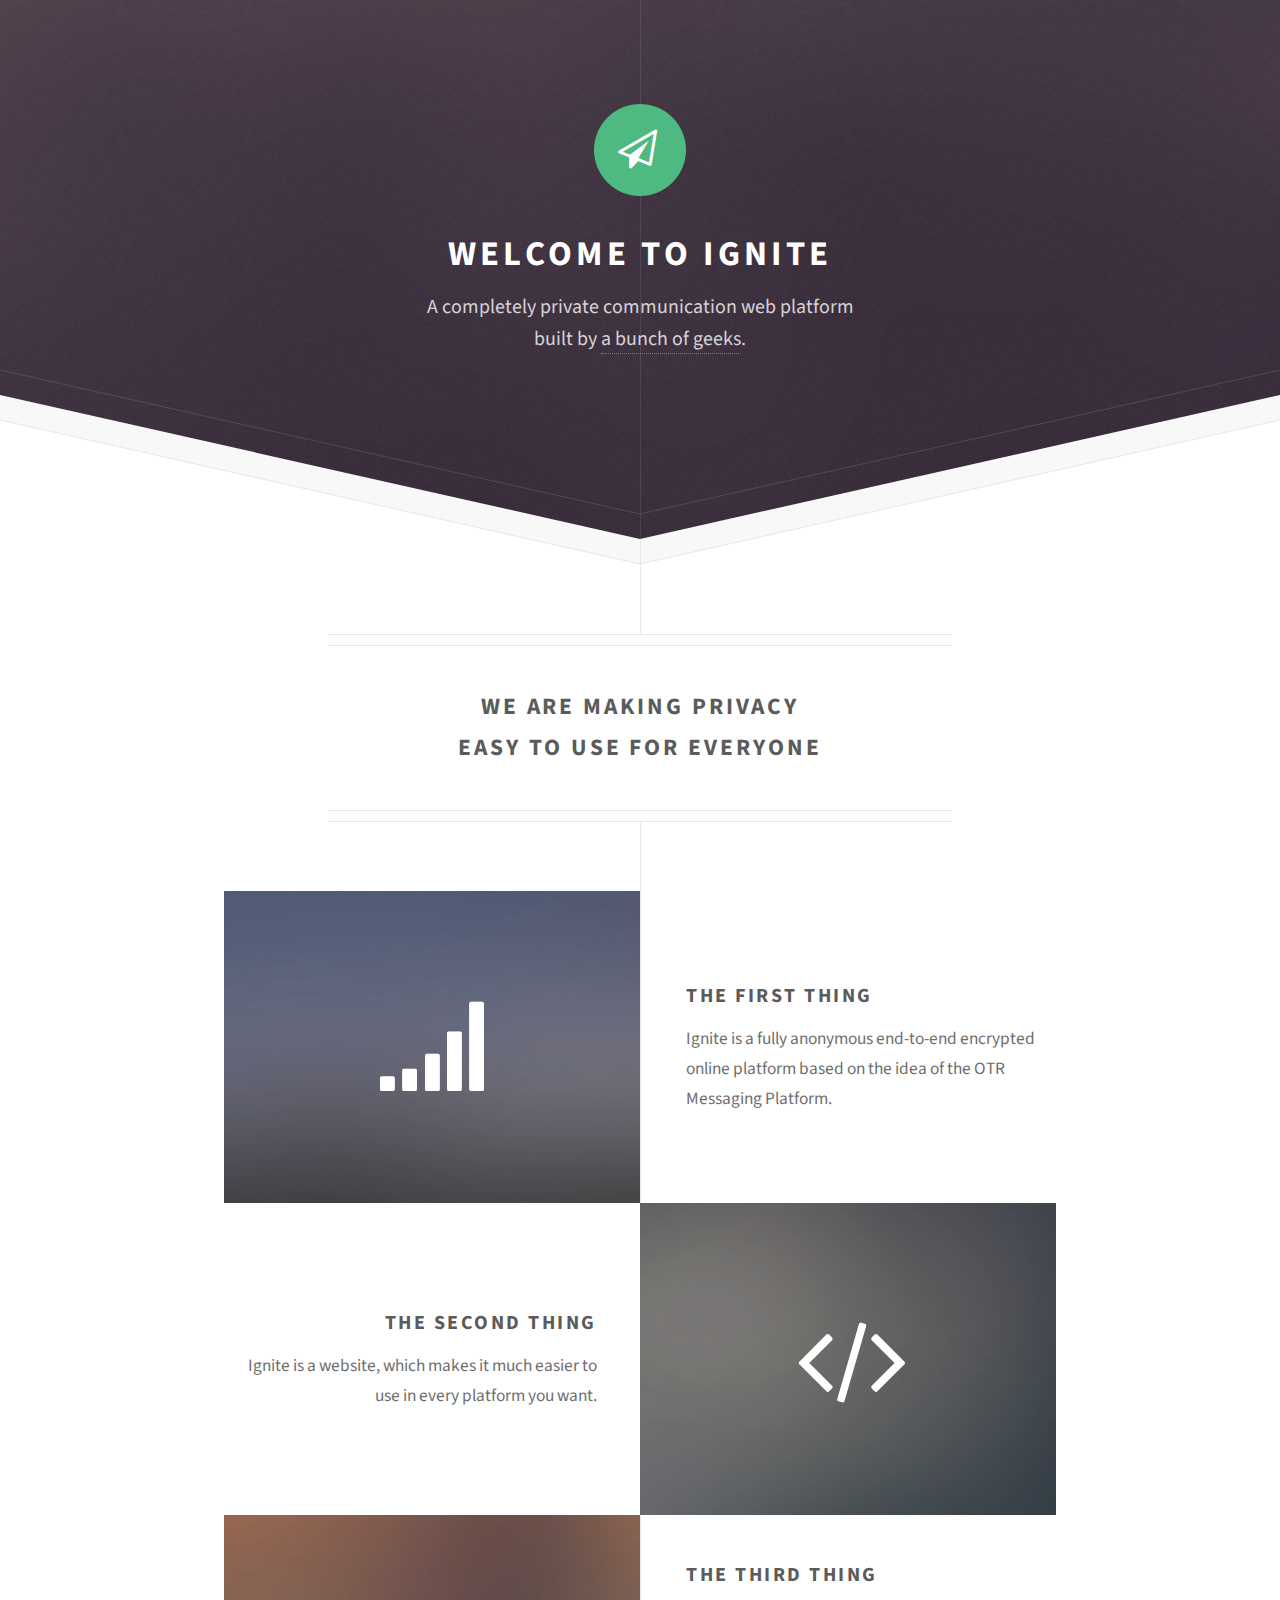
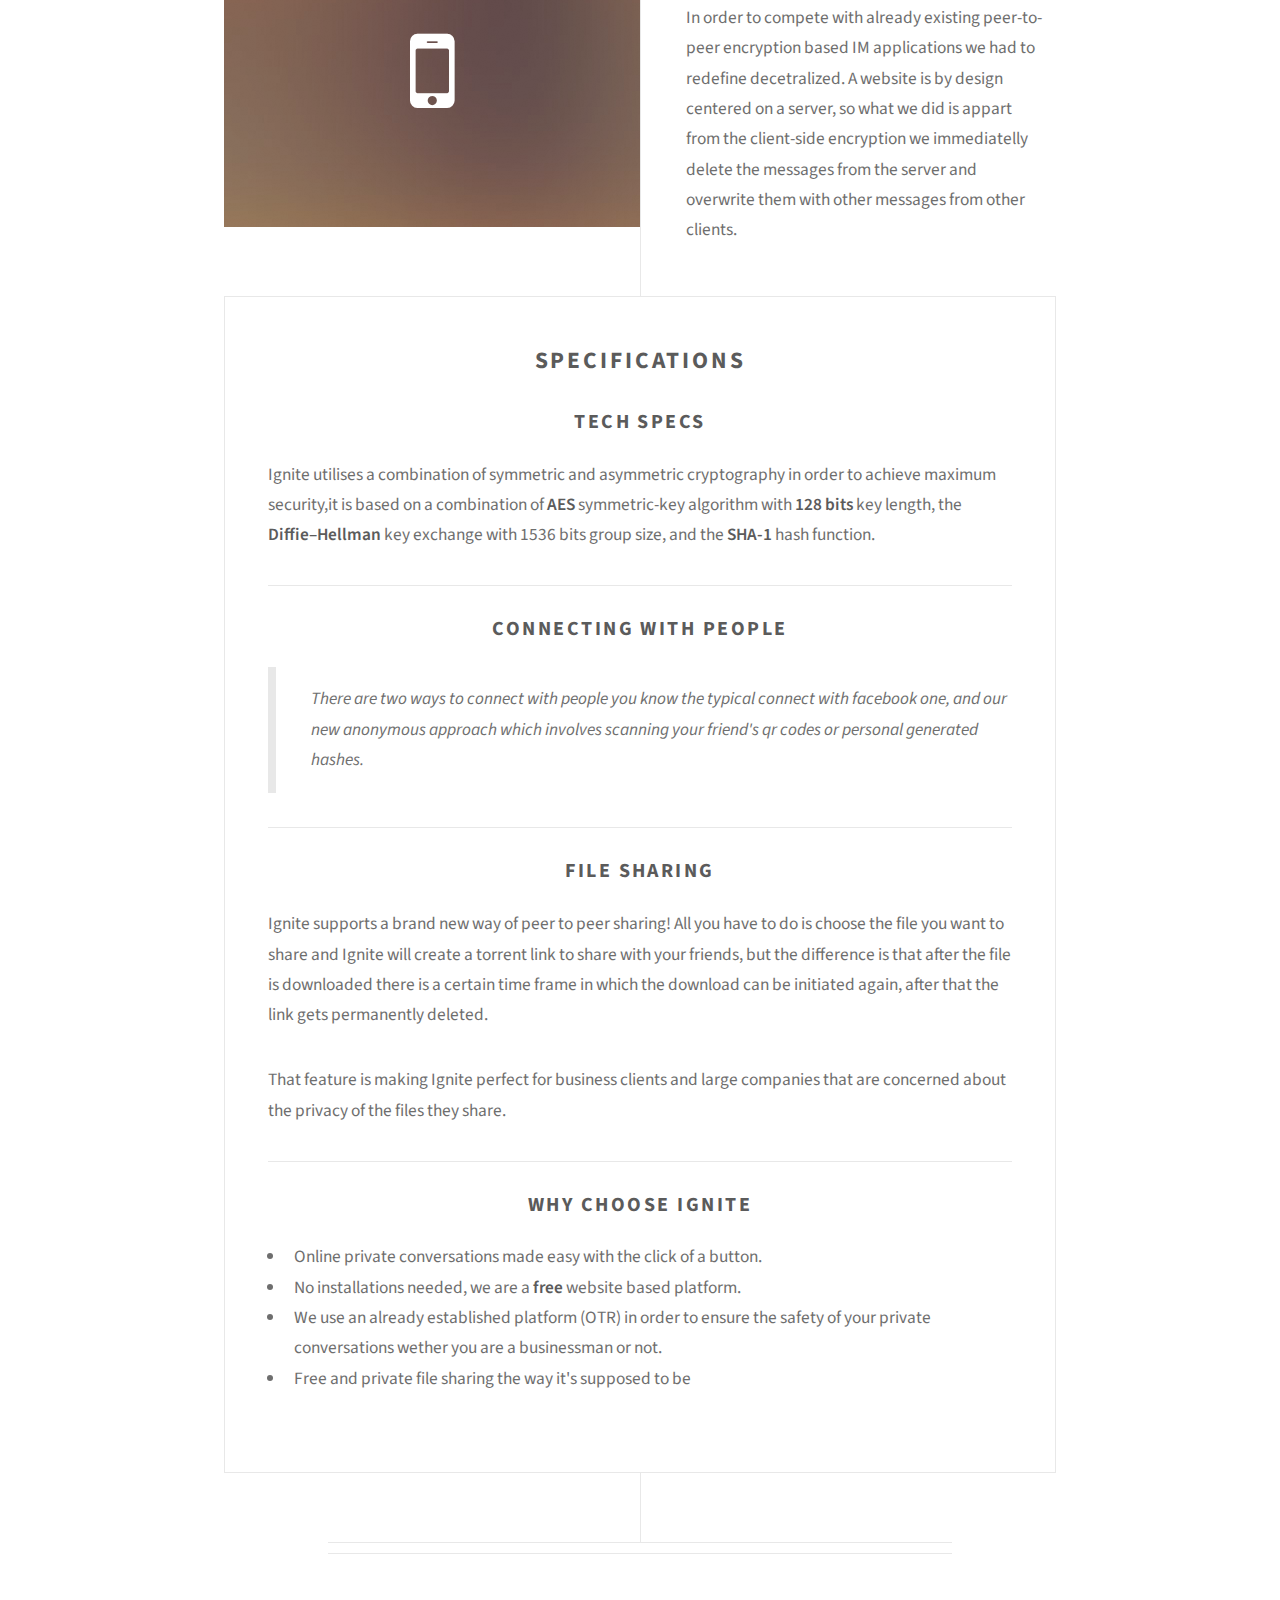
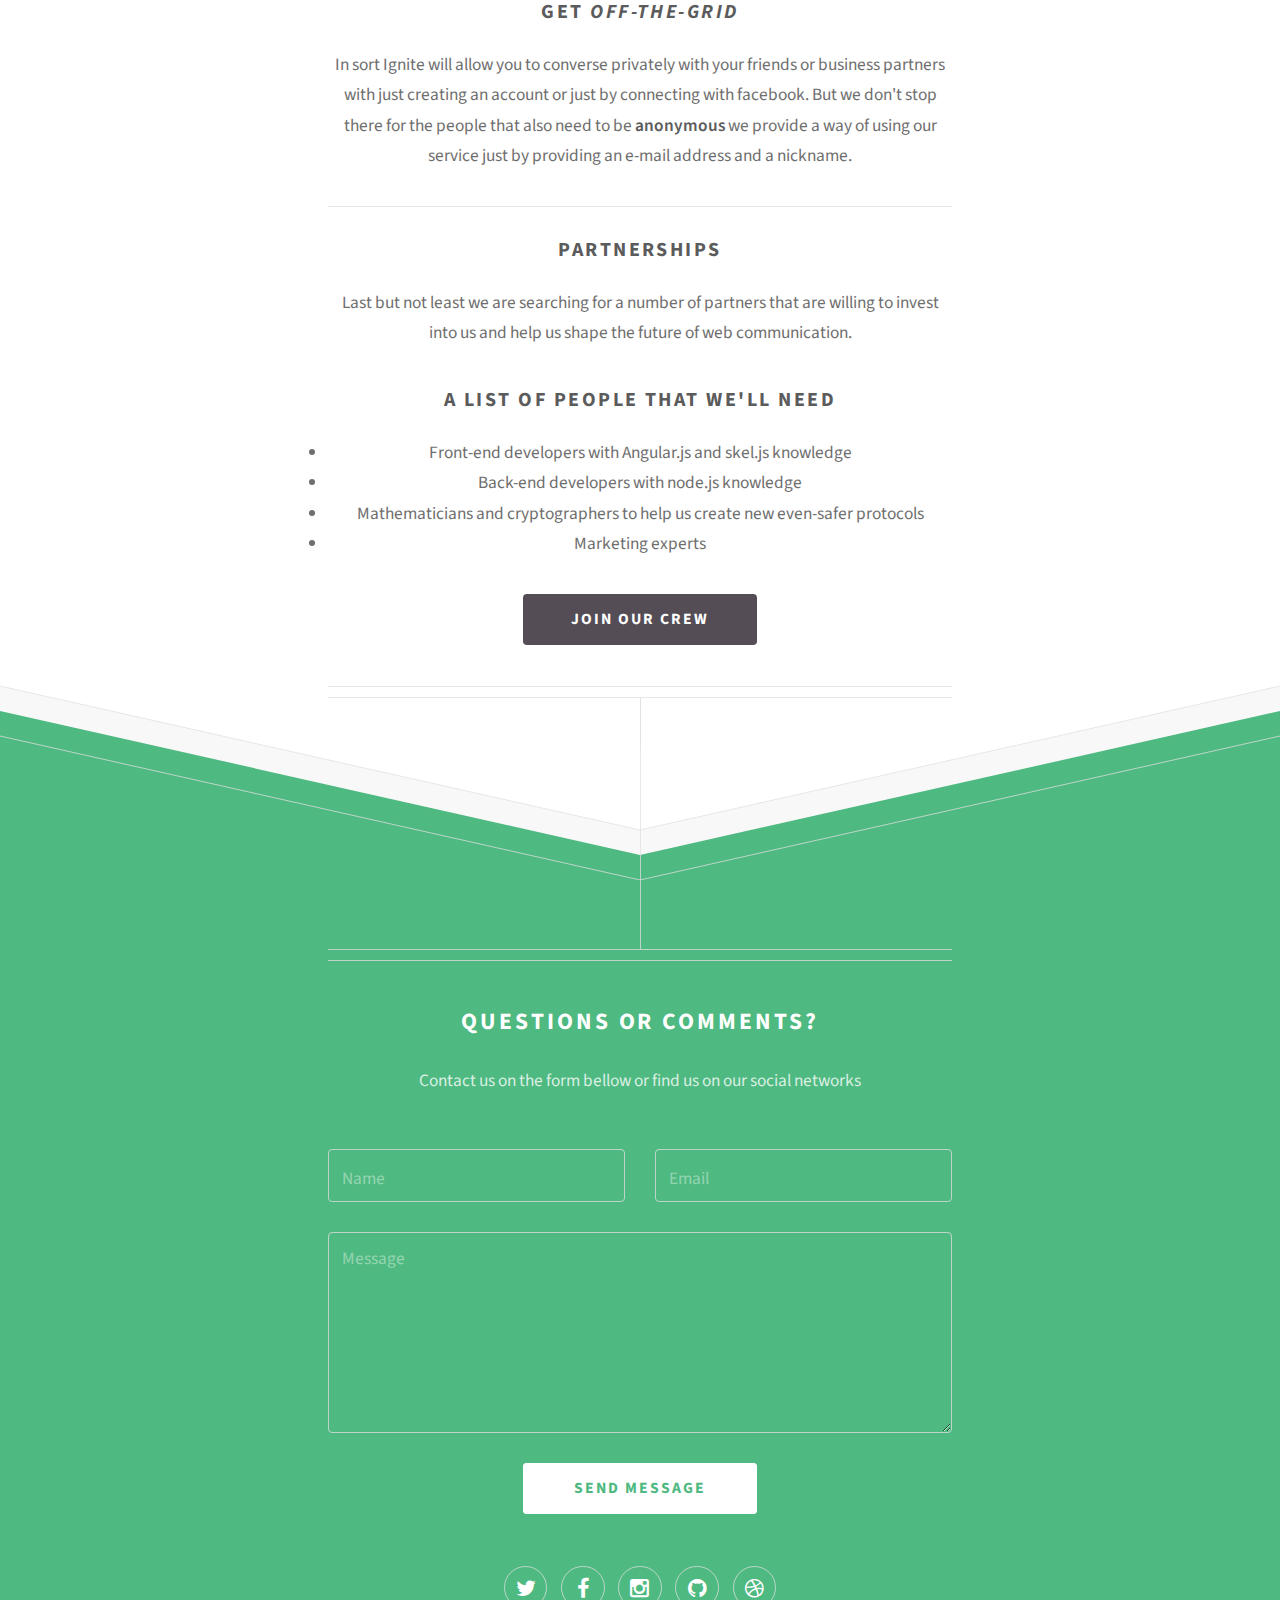
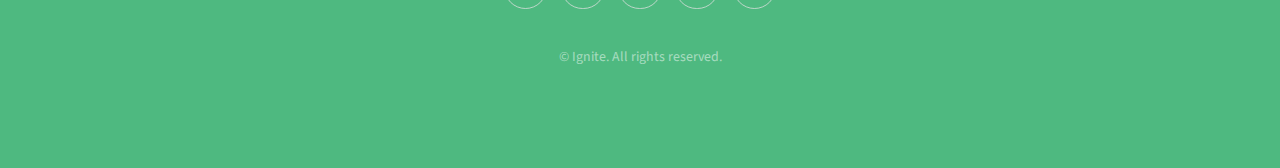
<file: index.html>
<!DOCTYPE HTML>
<html>
	<head>
		<title>Ignite for Startup Weekend Larissa</title>
		<meta charset="utf-8" />
		<meta name="viewport" content="width=device-width, initial-scale=1" />
		<!--[if lte IE 8]><script src="assets/js/ie/html5shiv.js"></script><![endif]-->
		<link rel="stylesheet" href="assets/css/main.css" />
		<!--[if lte IE 8]><link rel="stylesheet" href="assets/css/ie8.css" /><![endif]-->
	</head>
	<body>

		<!-- Header -->
			<div id="header">
				<span class="logo icon fa-paper-plane-o"></span>
				<h1>Welcome to Ignite</h1>
				<p>A completely private communication web platform
				<br />
				built by <a href="https://github.com/miltoskat/ignite/graphs/contributors">a bunch of geeks</a>.</p>
			</div>

		<!-- Main -->
			<div id="main">

				<header class="major container 75%">
					<h2>We are making privacy
					<br />
					easy to use for everyone
					</h2>
					<!--
					<p>Tellus erat mauris ipsum fermentum<br />
					etiam vivamus nunc nibh morbi.</p>
					-->
				</header>

				<div class="box alt container">
					<section class="feature left">
						<a href="#" class="image icon fa-signal"><img src="images/pic01.jpg" alt="" /></a>
						<div class="content">
							<h3>The First Thing</h3>
							<p>Ignite is a fully anonymous end-to-end encrypted online platform based on the idea of the OTR Messaging Platform.</p>
						</div>
					</section>
					<section class="feature right">
						<a href="#" class="image icon fa-code"><img src="images/pic02.jpg" alt="" /></a>
						<div class="content">
							<h3>The Second Thing</h3>
							<p>Ignite is a website, which makes it much easier to use in every platform you want.</p>
						</div>
					</section>
					<section class="feature left">
						<a href="#" class="image icon fa-mobile"><img src="images/pic03.jpg" alt="" /></a>
						<div class="content">
							<h3>The Third Thing</h3>
							<p>In order to compete with already existing peer-to-peer encryption based IM applications we had to redefine decetralized. A website is by design centered on a server, so what we did is appart from the client-side encryption we immediatelly delete the messages from the server and overwrite them with other messages from other clients.</p>
						</div>
					</section>
				</div>

				
				<div class="box container">
					<header>
						<h2>Specifications</h2>
					</header>
					<section>
						<header>
							<h3>tech specs</h3>
							<!--<p>This is the subtitle for this particular heading</p>-->
						</header>
						<p>Ignite utilises a combination of symmetric and asymmetric cryptography in order to achieve maximum security,it is based on a combination of <strong>AES</strong> symmetric-key algorithm with <strong>128 bits </strong>key length, the 
                        <strong>Diffie–Hellman</strong> key exchange with 1536 bits group size, and the <strong>SHA-1</strong> hash function.
					</section>
                    <hr />
					<section>
						<header>
							<h3>Connecting with people</h3>
						</header>
						<blockquote>There are two ways to connect with people you know the typical connect with facebook one, and our new anonymous approach which involves scanning your friend's qr codes or personal generated hashes.</blockquote>
					</section>
                    <hr />
					<section>
						<header>
							<h3>File sharing</h3>
						</header>
						<p>Ignite supports a brand new way of peer to peer sharing! All you have to do is choose the file you want to share and Ignite will create a torrent link to share with your friends, but the difference is that after the file is downloaded there is a certain time frame in which the download can be initiated again, after that the link gets permanently deleted.</p>
						<p>That feature is making Ignite perfect for business clients and large companies that are concerned about the privacy of the files they share.</p>
					</section>
                    <hr />
					<section>
						<header>
							<h3>Why choose ignite</h3>
						</header>
						<ul class="default">
							<li>Online private conversations made easy with the click of a button.</li>
							<li>No installations needed, we are a <strong>free</strong> website based platform.</li>
							<li>We use an already established platform (OTR) in order to ensure the safety of your private conversations wether you are a businessman or not.</li>
							<li>Free and private file sharing the way it's supposed to be</li>
						</ul>
					</section>
				</div>
				

				<footer class="major container 75%">
					<section>
                        <header>
                            <h3>Get <i>off-the-grid</i> </h3>
                            </header>
					<p>In sort Ignite will allow you to converse privately with your friends or business partners with just creating an account or just by connecting with facebook. But we don't stop there for the people that also need to be <b>anonymous</b> we provide a way of using our service just by providing an e-mail address and a nickname. </p>
                    </section>
                    <hr />
                    <section>
                        <header>
                        <h3>Partnerships</h3>
                        </header>
                    <p>Last but not least we are searching for a number of partners that are willing to invest into us and help us shape the future of web communication.</p>
                    </section>
                    <section>
                    <h3>A list of people that we'll need</h3><li>Front-end developers with Angular.js and skel.js knowledge</li>
                    <li>Back-end developers with node.js knowledge</li>
                    <li>Mathematicians and cryptographers to help us create new even-safer protocols</li>
                    <li>Marketing experts</li><p></p>
                        </section>
					<ul class="actions">
						<li><a href="#" class="button">Join our crew</a></li>
					</ul>
				</footer>

			</div>

		<!-- Footer -->
			<div id="footer">
				<div class="container 75%">

					<header class="major last">
						<h2>Questions or comments?</h2>
					</header>

					<p>Contact us on the form bellow or find us on our social networks</p>

					<form method="post" action="#">
						<div class="row">
							<div class="6u 12u(mobilep)">
								<input type="text" name="name" placeholder="Name" />
							</div>
							<div class="6u 12u(mobilep)">
								<input type="email" name="email" placeholder="Email" />
							</div>
						</div>
						<div class="row">
							<div class="12u">
								<textarea name="message" placeholder="Message" rows="6"></textarea>
							</div>
						</div>
						<div class="row">
							<div class="12u">
								<ul class="actions">
									<li><input type="submit" value="Send Message" /></li>
								</ul>
							</div>
						</div>
					</form>

					<ul class="icons">
						<li><a href="#" class="icon fa-twitter"><span class="label">Twitter</span></a></li>
						<li><a href="#" class="icon fa-facebook"><span class="label">Facebook</span></a></li>
						<li><a href="#" class="icon fa-instagram"><span class="label">Instagram</span></a></li>
						<li><a href="#" class="icon fa-github"><span class="label">Github</span></a></li>
						<li><a href="#" class="icon fa-dribbble"><span class="label">Dribbble</span></a></li>
					</ul>

					<ul class="copyright">
						<li>&copy; Ignite. All rights reserved.</li>
					</ul>

				</div>
			</div>

		<!-- Scripts -->
			<script src="assets/js/jquery.min.js"></script>
			<script src="assets/js/skel.min.js"></script>
			<script src="assets/js/util.js"></script>
			<!--[if lte IE 8]><script src="assets/js/ie/respond.min.js"></script><![endif]-->
			<script src="assets/js/main.js"></script>

	</body>
</html>
</file>
<file: assets/css/ie8.css>
/*
	Directive by HTML5 UP
	html5up.net | @n33co
	Free for personal and commercial use under the CCA 3.0 license (html5up.net/license)
*/

/* Basic */

	hr {
		border-top: solid 1px #cccccc;
	}

	blockquote {
		border-left: solid 0.5em #cccccc;
	}

/* Section/Article */

	header.major {
		border-color: #cccccc;
	}

		header.major p {
			border-top: solid 1px #cccccc;
		}

	footer.major {
		border-color: #cccccc;
	}

/* Button */

	input[type="submit"],
	input[type="reset"],
	input[type="button"],
	.button {
		position: relative;
		-ms-behavior: url("assets/js/ie/PIE.htc");
	}

		input[type="submit"].alt,
		input[type="reset"].alt,
		input[type="button"].alt,
		.button.alt {
			border: solid 1px #cccccc;
		}

/* Form */

	input[type="text"],
	input[type="password"],
	input[type="email"],
	select,
	textarea {
		position: relative;
		border: solid 1px #cccccc;
		-ms-behavior: url("assets/js/ie/PIE.htc");
	}

/* Image */

	.image {
		border: 0;
		display: inline-block;
		position: relative;
	}

		.image:after {
			display: none;
		}

/* Box */

	.box {
		border: solid 1px #cccccc;
	}

/* Header */

	#header {
		background-image: url("../../images/header.jpg") !important;
		background-size: cover !important;
		background-position: scroll !important;
		-ms-behavior: url("assets/js/ie/backgroundsize.min.htc");
		padding: 8em 0 !important;
		color: #ffffff;
	}

		#header a {
			color: inherit;
		}

		#header:before {
			content: '';
			background-image: url("images/overlay.png");
			position: absolute;
			left: 0;
			top: 0;
			width: 100%;
			height: 100%;
			display: block;
			z-index: 0;
		}

		#header > * {
			position: relative;
			z-index: 1;
		}

		#header .logo {
			-ms-behavior: url("assets/js/ie/PIE.htc");
		}

/* Footer */

	#footer {
		background-image: none !important;
		margin-top: 0 !important;
		padding: 4em 0 !important;
		color: #ffffff;
	}

/* Main */

	#main {
		padding: 4em 0;
	}
</file>
<file: assets/css/main.css>
@import url("font-awesome.min.css");
@import url("http://fonts.googleapis.com/css?family=Source+Sans+Pro:300,300italic,400,400italic,600,600italic,700,700italic");

/*
	Directive by HTML5 UP
	html5up.net | @n33co
	Free for personal and commercial use under the CCA 3.0 license (html5up.net/license)
*/

/* Reset */

	html, body, div, span, applet, object, iframe, h1, h2, h3, h4, h5, h6, p, blockquote, pre, a, abbr, acronym, address, big, cite, code, del, dfn, em, img, ins, kbd, q, s, samp, small, strike, strong, sub, sup, tt, var, b, u, i, center, dl, dt, dd, ol, ul, li, fieldset, form, label, legend, table, caption, tbody, tfoot, thead, tr, th, td, article, aside, canvas, details, embed, figure, figcaption, footer, header, hgroup, menu, nav, output, ruby, section, summary, time, mark, audio, video {
		margin: 0;
		padding: 0;
		border: 0;
		font-size: 100%;
		font: inherit;
		vertical-align: baseline;
	}

	article, aside, details, figcaption, figure, footer, header, hgroup, menu, nav, section {
		display: block;
	}

	body {
		line-height: 1;
	}

	ol, ul {
		list-style: none;
	}

	blockquote, q {
		quotes: none;
	}

	blockquote:before, blockquote:after, q:before, q:after {
		content: '';
		content: none;
	}

	table {
		border-collapse: collapse;
		border-spacing: 0;
	}

	body {
		-webkit-text-size-adjust: none;
	}

/* Box Model */

	*, *:before, *:after {
		-moz-box-sizing: border-box;
		-webkit-box-sizing: border-box;
		box-sizing: border-box;
	}

/* Containers */

	.container {
		margin-left: auto;
		margin-right: auto;
	}

	.container.\31 25\25 {
		width: 100%;
		max-width: 63.75em;
		min-width: 51em;
	}

	.container.\37 5\25 {
		width: 38.25em;
	}

	.container.\35 0\25 {
		width: 25.5em;
	}

	.container.\32 5\25 {
		width: 12.75em;
	}

	.container {
		width: 51em;
	}

	@media screen and (max-width: 1680px) {

		.container.\31 25\25 {
			width: 100%;
			max-width: 63.75em;
			min-width: 51em;
		}

		.container.\37 5\25 {
			width: 38.25em;
		}

		.container.\35 0\25 {
			width: 25.5em;
		}

		.container.\32 5\25 {
			width: 12.75em;
		}

		.container {
			width: 51em;
		}

	}

	@media screen and (max-width: 1280px) {

		.container.\31 25\25 {
			width: 100%;
			max-width: 60em;
			min-width: 48em;
		}

		.container.\37 5\25 {
			width: 36em;
		}

		.container.\35 0\25 {
			width: 24em;
		}

		.container.\32 5\25 {
			width: 12em;
		}

		.container {
			width: 48em;
		}

	}

	@media screen and (max-width: 980px) {

		.container.\31 25\25 {
			width: 100%;
			max-width: 118.75%;
			min-width: 95%;
		}

		.container.\37 5\25 {
			width: 71.25%;
		}

		.container.\35 0\25 {
			width: 47.5%;
		}

		.container.\32 5\25 {
			width: 23.75%;
		}

		.container {
			width: 95%;
		}

	}

	@media screen and (max-width: 840px) {

		.container.\31 25\25 {
			width: 100%;
			max-width: 118.75%;
			min-width: 95%;
		}

		.container.\37 5\25 {
			width: 71.25%;
		}

		.container.\35 0\25 {
			width: 47.5%;
		}

		.container.\32 5\25 {
			width: 23.75%;
		}

		.container {
			width: 95% !important;
		}

	}

	@media screen and (max-width: 736px) {

		.container.\31 25\25 {
			width: 100%;
			max-width: 112.5%;
			min-width: 90%;
		}

		.container.\37 5\25 {
			width: 67.5%;
		}

		.container.\35 0\25 {
			width: 45%;
		}

		.container.\32 5\25 {
			width: 22.5%;
		}

		.container {
			width: 90% !important;
		}

	}

	@media screen and (max-width: 480px) {

		.container.\31 25\25 {
			width: 100%;
			max-width: 125%;
			min-width: 100%;
		}

		.container.\37 5\25 {
			width: 75%;
		}

		.container.\35 0\25 {
			width: 50%;
		}

		.container.\32 5\25 {
			width: 25%;
		}

		.container {
			width: 100% !important;
		}

	}

/* Grid */

	.row {
		border-bottom: solid 1px transparent;
		-moz-box-sizing: border-box;
		-webkit-box-sizing: border-box;
		box-sizing: border-box;
	}

	.row > * {
		float: left;
		-moz-box-sizing: border-box;
		-webkit-box-sizing: border-box;
		box-sizing: border-box;
	}

	.row:after, .row:before {
		content: '';
		display: block;
		clear: both;
		height: 0;
	}

	.row.uniform > * > :first-child {
		margin-top: 0;
	}

	.row.uniform > * > :last-child {
		margin-bottom: 0;
	}

	.row.\30 \25 > * {
		padding: 0px 0 0 0px;
	}

	.row.\30 \25 {
		margin: 0px 0 -1px 0px;
	}

	.row.uniform.\30 \25 > * {
		padding: 0px 0 0 0px;
	}

	.row.uniform.\30 \25 {
		margin: 0px 0 -1px 0px;
	}

	.row > * {
		padding: 30px 0 0 30px;
	}

	.row {
		margin: -30px 0 -1px -30px;
	}

	.row.uniform > * {
		padding: 30px 0 0 30px;
	}

	.row.uniform {
		margin: -30px 0 -1px -30px;
	}

	.row.\32 00\25 > * {
		padding: 60px 0 0 60px;
	}

	.row.\32 00\25 {
		margin: -60px 0 -1px -60px;
	}

	.row.uniform.\32 00\25 > * {
		padding: 60px 0 0 60px;
	}

	.row.uniform.\32 00\25 {
		margin: -60px 0 -1px -60px;
	}

	.row.\31 50\25 > * {
		padding: 45px 0 0 45px;
	}

	.row.\31 50\25 {
		margin: -45px 0 -1px -45px;
	}

	.row.uniform.\31 50\25 > * {
		padding: 45px 0 0 45px;
	}

	.row.uniform.\31 50\25 {
		margin: -45px 0 -1px -45px;
	}

	.row.\35 0\25 > * {
		padding: 15px 0 0 15px;
	}

	.row.\35 0\25 {
		margin: -15px 0 -1px -15px;
	}

	.row.uniform.\35 0\25 > * {
		padding: 15px 0 0 15px;
	}

	.row.uniform.\35 0\25 {
		margin: -15px 0 -1px -15px;
	}

	.row.\32 5\25 > * {
		padding: 7.5px 0 0 7.5px;
	}

	.row.\32 5\25 {
		margin: -7.5px 0 -1px -7.5px;
	}

	.row.uniform.\32 5\25 > * {
		padding: 7.5px 0 0 7.5px;
	}

	.row.uniform.\32 5\25 {
		margin: -7.5px 0 -1px -7.5px;
	}

	.\31 2u, .\31 2u\24 {
		width: 100%;
		clear: none;
		margin-left: 0;
	}

	.\31 1u, .\31 1u\24 {
		width: 91.6666666667%;
		clear: none;
		margin-left: 0;
	}

	.\31 0u, .\31 0u\24 {
		width: 83.3333333333%;
		clear: none;
		margin-left: 0;
	}

	.\39 u, .\39 u\24 {
		width: 75%;
		clear: none;
		margin-left: 0;
	}

	.\38 u, .\38 u\24 {
		width: 66.6666666667%;
		clear: none;
		margin-left: 0;
	}

	.\37 u, .\37 u\24 {
		width: 58.3333333333%;
		clear: none;
		margin-left: 0;
	}

	.\36 u, .\36 u\24 {
		width: 50%;
		clear: none;
		margin-left: 0;
	}

	.\35 u, .\35 u\24 {
		width: 41.6666666667%;
		clear: none;
		margin-left: 0;
	}

	.\34 u, .\34 u\24 {
		width: 33.3333333333%;
		clear: none;
		margin-left: 0;
	}

	.\33 u, .\33 u\24 {
		width: 25%;
		clear: none;
		margin-left: 0;
	}

	.\32 u, .\32 u\24 {
		width: 16.6666666667%;
		clear: none;
		margin-left: 0;
	}

	.\31 u, .\31 u\24 {
		width: 8.3333333333%;
		clear: none;
		margin-left: 0;
	}

	.\31 2u\24 + *,
	.\31 1u\24 + *,
	.\31 0u\24 + *,
	.\39 u\24 + *,
	.\38 u\24 + *,
	.\37 u\24 + *,
	.\36 u\24 + *,
	.\35 u\24 + *,
	.\34 u\24 + *,
	.\33 u\24 + *,
	.\32 u\24 + *,
	.\31 u\24 + * {
		clear: left;
	}

	.\-11u {
		margin-left: 91.66667%;
	}

	.\-10u {
		margin-left: 83.33333%;
	}

	.\-9u {
		margin-left: 75%;
	}

	.\-8u {
		margin-left: 66.66667%;
	}

	.\-7u {
		margin-left: 58.33333%;
	}

	.\-6u {
		margin-left: 50%;
	}

	.\-5u {
		margin-left: 41.66667%;
	}

	.\-4u {
		margin-left: 33.33333%;
	}

	.\-3u {
		margin-left: 25%;
	}

	.\-2u {
		margin-left: 16.66667%;
	}

	.\-1u {
		margin-left: 8.33333%;
	}

	@media screen and (max-width: 1680px) {

		.row > * {
			padding: 30px 0 0 30px;
		}

		.row {
			margin: -30px 0 -1px -30px;
		}

		.row.uniform > * {
			padding: 30px 0 0 30px;
		}

		.row.uniform {
			margin: -30px 0 -1px -30px;
		}

		.row.\32 00\25 > * {
			padding: 60px 0 0 60px;
		}

		.row.\32 00\25 {
			margin: -60px 0 -1px -60px;
		}

		.row.uniform.\32 00\25 > * {
			padding: 60px 0 0 60px;
		}

		.row.uniform.\32 00\25 {
			margin: -60px 0 -1px -60px;
		}

		.row.\31 50\25 > * {
			padding: 45px 0 0 45px;
		}

		.row.\31 50\25 {
			margin: -45px 0 -1px -45px;
		}

		.row.uniform.\31 50\25 > * {
			padding: 45px 0 0 45px;
		}

		.row.uniform.\31 50\25 {
			margin: -45px 0 -1px -45px;
		}

		.row.\35 0\25 > * {
			padding: 15px 0 0 15px;
		}

		.row.\35 0\25 {
			margin: -15px 0 -1px -15px;
		}

		.row.uniform.\35 0\25 > * {
			padding: 15px 0 0 15px;
		}

		.row.uniform.\35 0\25 {
			margin: -15px 0 -1px -15px;
		}

		.row.\32 5\25 > * {
			padding: 7.5px 0 0 7.5px;
		}

		.row.\32 5\25 {
			margin: -7.5px 0 -1px -7.5px;
		}

		.row.uniform.\32 5\25 > * {
			padding: 7.5px 0 0 7.5px;
		}

		.row.uniform.\32 5\25 {
			margin: -7.5px 0 -1px -7.5px;
		}

		.\31 2u\28wide\29, .\31 2u\24\28wide\29 {
			width: 100%;
			clear: none;
			margin-left: 0;
		}

		.\31 1u\28wide\29, .\31 1u\24\28wide\29 {
			width: 91.6666666667%;
			clear: none;
			margin-left: 0;
		}

		.\31 0u\28wide\29, .\31 0u\24\28wide\29 {
			width: 83.3333333333%;
			clear: none;
			margin-left: 0;
		}

		.\39 u\28wide\29, .\39 u\24\28wide\29 {
			width: 75%;
			clear: none;
			margin-left: 0;
		}

		.\38 u\28wide\29, .\38 u\24\28wide\29 {
			width: 66.6666666667%;
			clear: none;
			margin-left: 0;
		}

		.\37 u\28wide\29, .\37 u\24\28wide\29 {
			width: 58.3333333333%;
			clear: none;
			margin-left: 0;
		}

		.\36 u\28wide\29, .\36 u\24\28wide\29 {
			width: 50%;
			clear: none;
			margin-left: 0;
		}

		.\35 u\28wide\29, .\35 u\24\28wide\29 {
			width: 41.6666666667%;
			clear: none;
			margin-left: 0;
		}

		.\34 u\28wide\29, .\34 u\24\28wide\29 {
			width: 33.3333333333%;
			clear: none;
			margin-left: 0;
		}

		.\33 u\28wide\29, .\33 u\24\28wide\29 {
			width: 25%;
			clear: none;
			margin-left: 0;
		}

		.\32 u\28wide\29, .\32 u\24\28wide\29 {
			width: 16.6666666667%;
			clear: none;
			margin-left: 0;
		}

		.\31 u\28wide\29, .\31 u\24\28wide\29 {
			width: 8.3333333333%;
			clear: none;
			margin-left: 0;
		}

		.\31 2u\24\28wide\29 + *,
		.\31 1u\24\28wide\29 + *,
		.\31 0u\24\28wide\29 + *,
		.\39 u\24\28wide\29 + *,
		.\38 u\24\28wide\29 + *,
		.\37 u\24\28wide\29 + *,
		.\36 u\24\28wide\29 + *,
		.\35 u\24\28wide\29 + *,
		.\34 u\24\28wide\29 + *,
		.\33 u\24\28wide\29 + *,
		.\32 u\24\28wide\29 + *,
		.\31 u\24\28wide\29 + * {
			clear: left;
		}

		.\-11u\28wide\29 {
			margin-left: 91.66667%;
		}

		.\-10u\28wide\29 {
			margin-left: 83.33333%;
		}

		.\-9u\28wide\29 {
			margin-left: 75%;
		}

		.\-8u\28wide\29 {
			margin-left: 66.66667%;
		}

		.\-7u\28wide\29 {
			margin-left: 58.33333%;
		}

		.\-6u\28wide\29 {
			margin-left: 50%;
		}

		.\-5u\28wide\29 {
			margin-left: 41.66667%;
		}

		.\-4u\28wide\29 {
			margin-left: 33.33333%;
		}

		.\-3u\28wide\29 {
			margin-left: 25%;
		}

		.\-2u\28wide\29 {
			margin-left: 16.66667%;
		}

		.\-1u\28wide\29 {
			margin-left: 8.33333%;
		}

	}

	@media screen and (max-width: 1280px) {

		.row > * {
			padding: 30px 0 0 30px;
		}

		.row {
			margin: -30px 0 -1px -30px;
		}

		.row.uniform > * {
			padding: 30px 0 0 30px;
		}

		.row.uniform {
			margin: -30px 0 -1px -30px;
		}

		.row.\32 00\25 > * {
			padding: 60px 0 0 60px;
		}

		.row.\32 00\25 {
			margin: -60px 0 -1px -60px;
		}

		.row.uniform.\32 00\25 > * {
			padding: 60px 0 0 60px;
		}

		.row.uniform.\32 00\25 {
			margin: -60px 0 -1px -60px;
		}

		.row.\31 50\25 > * {
			padding: 45px 0 0 45px;
		}

		.row.\31 50\25 {
			margin: -45px 0 -1px -45px;
		}

		.row.uniform.\31 50\25 > * {
			padding: 45px 0 0 45px;
		}

		.row.uniform.\31 50\25 {
			margin: -45px 0 -1px -45px;
		}

		.row.\35 0\25 > * {
			padding: 15px 0 0 15px;
		}

		.row.\35 0\25 {
			margin: -15px 0 -1px -15px;
		}

		.row.uniform.\35 0\25 > * {
			padding: 15px 0 0 15px;
		}

		.row.uniform.\35 0\25 {
			margin: -15px 0 -1px -15px;
		}

		.row.\32 5\25 > * {
			padding: 7.5px 0 0 7.5px;
		}

		.row.\32 5\25 {
			margin: -7.5px 0 -1px -7.5px;
		}

		.row.uniform.\32 5\25 > * {
			padding: 7.5px 0 0 7.5px;
		}

		.row.uniform.\32 5\25 {
			margin: -7.5px 0 -1px -7.5px;
		}

		.\31 2u\28normal\29, .\31 2u\24\28normal\29 {
			width: 100%;
			clear: none;
			margin-left: 0;
		}

		.\31 1u\28normal\29, .\31 1u\24\28normal\29 {
			width: 91.6666666667%;
			clear: none;
			margin-left: 0;
		}

		.\31 0u\28normal\29, .\31 0u\24\28normal\29 {
			width: 83.3333333333%;
			clear: none;
			margin-left: 0;
		}

		.\39 u\28normal\29, .\39 u\24\28normal\29 {
			width: 75%;
			clear: none;
			margin-left: 0;
		}

		.\38 u\28normal\29, .\38 u\24\28normal\29 {
			width: 66.6666666667%;
			clear: none;
			margin-left: 0;
		}

		.\37 u\28normal\29, .\37 u\24\28normal\29 {
			width: 58.3333333333%;
			clear: none;
			margin-left: 0;
		}

		.\36 u\28normal\29, .\36 u\24\28normal\29 {
			width: 50%;
			clear: none;
			margin-left: 0;
		}

		.\35 u\28normal\29, .\35 u\24\28normal\29 {
			width: 41.6666666667%;
			clear: none;
			margin-left: 0;
		}

		.\34 u\28normal\29, .\34 u\24\28normal\29 {
			width: 33.3333333333%;
			clear: none;
			margin-left: 0;
		}

		.\33 u\28normal\29, .\33 u\24\28normal\29 {
			width: 25%;
			clear: none;
			margin-left: 0;
		}

		.\32 u\28normal\29, .\32 u\24\28normal\29 {
			width: 16.6666666667%;
			clear: none;
			margin-left: 0;
		}

		.\31 u\28normal\29, .\31 u\24\28normal\29 {
			width: 8.3333333333%;
			clear: none;
			margin-left: 0;
		}

		.\31 2u\24\28normal\29 + *,
		.\31 1u\24\28normal\29 + *,
		.\31 0u\24\28normal\29 + *,
		.\39 u\24\28normal\29 + *,
		.\38 u\24\28normal\29 + *,
		.\37 u\24\28normal\29 + *,
		.\36 u\24\28normal\29 + *,
		.\35 u\24\28normal\29 + *,
		.\34 u\24\28normal\29 + *,
		.\33 u\24\28normal\29 + *,
		.\32 u\24\28normal\29 + *,
		.\31 u\24\28normal\29 + * {
			clear: left;
		}

		.\-11u\28normal\29 {
			margin-left: 91.66667%;
		}

		.\-10u\28normal\29 {
			margin-left: 83.33333%;
		}

		.\-9u\28normal\29 {
			margin-left: 75%;
		}

		.\-8u\28normal\29 {
			margin-left: 66.66667%;
		}

		.\-7u\28normal\29 {
			margin-left: 58.33333%;
		}

		.\-6u\28normal\29 {
			margin-left: 50%;
		}

		.\-5u\28normal\29 {
			margin-left: 41.66667%;
		}

		.\-4u\28normal\29 {
			margin-left: 33.33333%;
		}

		.\-3u\28normal\29 {
			margin-left: 25%;
		}

		.\-2u\28normal\29 {
			margin-left: 16.66667%;
		}

		.\-1u\28normal\29 {
			margin-left: 8.33333%;
		}

	}

	@media screen and (max-width: 980px) {

		.row > * {
			padding: 30px 0 0 30px;
		}

		.row {
			margin: -30px 0 -1px -30px;
		}

		.row.uniform > * {
			padding: 30px 0 0 30px;
		}

		.row.uniform {
			margin: -30px 0 -1px -30px;
		}

		.row.\32 00\25 > * {
			padding: 60px 0 0 60px;
		}

		.row.\32 00\25 {
			margin: -60px 0 -1px -60px;
		}

		.row.uniform.\32 00\25 > * {
			padding: 60px 0 0 60px;
		}

		.row.uniform.\32 00\25 {
			margin: -60px 0 -1px -60px;
		}

		.row.\31 50\25 > * {
			padding: 45px 0 0 45px;
		}

		.row.\31 50\25 {
			margin: -45px 0 -1px -45px;
		}

		.row.uniform.\31 50\25 > * {
			padding: 45px 0 0 45px;
		}

		.row.uniform.\31 50\25 {
			margin: -45px 0 -1px -45px;
		}

		.row.\35 0\25 > * {
			padding: 15px 0 0 15px;
		}

		.row.\35 0\25 {
			margin: -15px 0 -1px -15px;
		}

		.row.uniform.\35 0\25 > * {
			padding: 15px 0 0 15px;
		}

		.row.uniform.\35 0\25 {
			margin: -15px 0 -1px -15px;
		}

		.row.\32 5\25 > * {
			padding: 7.5px 0 0 7.5px;
		}

		.row.\32 5\25 {
			margin: -7.5px 0 -1px -7.5px;
		}

		.row.uniform.\32 5\25 > * {
			padding: 7.5px 0 0 7.5px;
		}

		.row.uniform.\32 5\25 {
			margin: -7.5px 0 -1px -7.5px;
		}

		.\31 2u\28narrow\29, .\31 2u\24\28narrow\29 {
			width: 100%;
			clear: none;
			margin-left: 0;
		}

		.\31 1u\28narrow\29, .\31 1u\24\28narrow\29 {
			width: 91.6666666667%;
			clear: none;
			margin-left: 0;
		}

		.\31 0u\28narrow\29, .\31 0u\24\28narrow\29 {
			width: 83.3333333333%;
			clear: none;
			margin-left: 0;
		}

		.\39 u\28narrow\29, .\39 u\24\28narrow\29 {
			width: 75%;
			clear: none;
			margin-left: 0;
		}

		.\38 u\28narrow\29, .\38 u\24\28narrow\29 {
			width: 66.6666666667%;
			clear: none;
			margin-left: 0;
		}

		.\37 u\28narrow\29, .\37 u\24\28narrow\29 {
			width: 58.3333333333%;
			clear: none;
			margin-left: 0;
		}

		.\36 u\28narrow\29, .\36 u\24\28narrow\29 {
			width: 50%;
			clear: none;
			margin-left: 0;
		}

		.\35 u\28narrow\29, .\35 u\24\28narrow\29 {
			width: 41.6666666667%;
			clear: none;
			margin-left: 0;
		}

		.\34 u\28narrow\29, .\34 u\24\28narrow\29 {
			width: 33.3333333333%;
			clear: none;
			margin-left: 0;
		}

		.\33 u\28narrow\29, .\33 u\24\28narrow\29 {
			width: 25%;
			clear: none;
			margin-left: 0;
		}

		.\32 u\28narrow\29, .\32 u\24\28narrow\29 {
			width: 16.6666666667%;
			clear: none;
			margin-left: 0;
		}

		.\31 u\28narrow\29, .\31 u\24\28narrow\29 {
			width: 8.3333333333%;
			clear: none;
			margin-left: 0;
		}

		.\31 2u\24\28narrow\29 + *,
		.\31 1u\24\28narrow\29 + *,
		.\31 0u\24\28narrow\29 + *,
		.\39 u\24\28narrow\29 + *,
		.\38 u\24\28narrow\29 + *,
		.\37 u\24\28narrow\29 + *,
		.\36 u\24\28narrow\29 + *,
		.\35 u\24\28narrow\29 + *,
		.\34 u\24\28narrow\29 + *,
		.\33 u\24\28narrow\29 + *,
		.\32 u\24\28narrow\29 + *,
		.\31 u\24\28narrow\29 + * {
			clear: left;
		}

		.\-11u\28narrow\29 {
			margin-left: 91.66667%;
		}

		.\-10u\28narrow\29 {
			margin-left: 83.33333%;
		}

		.\-9u\28narrow\29 {
			margin-left: 75%;
		}

		.\-8u\28narrow\29 {
			margin-left: 66.66667%;
		}

		.\-7u\28narrow\29 {
			margin-left: 58.33333%;
		}

		.\-6u\28narrow\29 {
			margin-left: 50%;
		}

		.\-5u\28narrow\29 {
			margin-left: 41.66667%;
		}

		.\-4u\28narrow\29 {
			margin-left: 33.33333%;
		}

		.\-3u\28narrow\29 {
			margin-left: 25%;
		}

		.\-2u\28narrow\29 {
			margin-left: 16.66667%;
		}

		.\-1u\28narrow\29 {
			margin-left: 8.33333%;
		}

	}

	@media screen and (max-width: 840px) {

		.row > * {
			padding: 20px 0 0 20px;
		}

		.row {
			margin: -20px 0 -1px -20px;
		}

		.row.uniform > * {
			padding: 20px 0 0 20px;
		}

		.row.uniform {
			margin: -20px 0 -1px -20px;
		}

		.row.\32 00\25 > * {
			padding: 40px 0 0 40px;
		}

		.row.\32 00\25 {
			margin: -40px 0 -1px -40px;
		}

		.row.uniform.\32 00\25 > * {
			padding: 40px 0 0 40px;
		}

		.row.uniform.\32 00\25 {
			margin: -40px 0 -1px -40px;
		}

		.row.\31 50\25 > * {
			padding: 30px 0 0 30px;
		}

		.row.\31 50\25 {
			margin: -30px 0 -1px -30px;
		}

		.row.uniform.\31 50\25 > * {
			padding: 30px 0 0 30px;
		}

		.row.uniform.\31 50\25 {
			margin: -30px 0 -1px -30px;
		}

		.row.\35 0\25 > * {
			padding: 10px 0 0 10px;
		}

		.row.\35 0\25 {
			margin: -10px 0 -1px -10px;
		}

		.row.uniform.\35 0\25 > * {
			padding: 10px 0 0 10px;
		}

		.row.uniform.\35 0\25 {
			margin: -10px 0 -1px -10px;
		}

		.row.\32 5\25 > * {
			padding: 5px 0 0 5px;
		}

		.row.\32 5\25 {
			margin: -5px 0 -1px -5px;
		}

		.row.uniform.\32 5\25 > * {
			padding: 5px 0 0 5px;
		}

		.row.uniform.\32 5\25 {
			margin: -5px 0 -1px -5px;
		}

		.\31 2u\28narrower\29, .\31 2u\24\28narrower\29 {
			width: 100%;
			clear: none;
			margin-left: 0;
		}

		.\31 1u\28narrower\29, .\31 1u\24\28narrower\29 {
			width: 91.6666666667%;
			clear: none;
			margin-left: 0;
		}

		.\31 0u\28narrower\29, .\31 0u\24\28narrower\29 {
			width: 83.3333333333%;
			clear: none;
			margin-left: 0;
		}

		.\39 u\28narrower\29, .\39 u\24\28narrower\29 {
			width: 75%;
			clear: none;
			margin-left: 0;
		}

		.\38 u\28narrower\29, .\38 u\24\28narrower\29 {
			width: 66.6666666667%;
			clear: none;
			margin-left: 0;
		}

		.\37 u\28narrower\29, .\37 u\24\28narrower\29 {
			width: 58.3333333333%;
			clear: none;
			margin-left: 0;
		}

		.\36 u\28narrower\29, .\36 u\24\28narrower\29 {
			width: 50%;
			clear: none;
			margin-left: 0;
		}

		.\35 u\28narrower\29, .\35 u\24\28narrower\29 {
			width: 41.6666666667%;
			clear: none;
			margin-left: 0;
		}

		.\34 u\28narrower\29, .\34 u\24\28narrower\29 {
			width: 33.3333333333%;
			clear: none;
			margin-left: 0;
		}

		.\33 u\28narrower\29, .\33 u\24\28narrower\29 {
			width: 25%;
			clear: none;
			margin-left: 0;
		}

		.\32 u\28narrower\29, .\32 u\24\28narrower\29 {
			width: 16.6666666667%;
			clear: none;
			margin-left: 0;
		}

		.\31 u\28narrower\29, .\31 u\24\28narrower\29 {
			width: 8.3333333333%;
			clear: none;
			margin-left: 0;
		}

		.\31 2u\24\28narrower\29 + *,
		.\31 1u\24\28narrower\29 + *,
		.\31 0u\24\28narrower\29 + *,
		.\39 u\24\28narrower\29 + *,
		.\38 u\24\28narrower\29 + *,
		.\37 u\24\28narrower\29 + *,
		.\36 u\24\28narrower\29 + *,
		.\35 u\24\28narrower\29 + *,
		.\34 u\24\28narrower\29 + *,
		.\33 u\24\28narrower\29 + *,
		.\32 u\24\28narrower\29 + *,
		.\31 u\24\28narrower\29 + * {
			clear: left;
		}

		.\-11u\28narrower\29 {
			margin-left: 91.66667%;
		}

		.\-10u\28narrower\29 {
			margin-left: 83.33333%;
		}

		.\-9u\28narrower\29 {
			margin-left: 75%;
		}

		.\-8u\28narrower\29 {
			margin-left: 66.66667%;
		}

		.\-7u\28narrower\29 {
			margin-left: 58.33333%;
		}

		.\-6u\28narrower\29 {
			margin-left: 50%;
		}

		.\-5u\28narrower\29 {
			margin-left: 41.66667%;
		}

		.\-4u\28narrower\29 {
			margin-left: 33.33333%;
		}

		.\-3u\28narrower\29 {
			margin-left: 25%;
		}

		.\-2u\28narrower\29 {
			margin-left: 16.66667%;
		}

		.\-1u\28narrower\29 {
			margin-left: 8.33333%;
		}

	}

	@media screen and (max-width: 736px) {

		.row > * {
			padding: 20px 0 0 20px;
		}

		.row {
			margin: -20px 0 -1px -20px;
		}

		.row.uniform > * {
			padding: 20px 0 0 20px;
		}

		.row.uniform {
			margin: -20px 0 -1px -20px;
		}

		.row.\32 00\25 > * {
			padding: 40px 0 0 40px;
		}

		.row.\32 00\25 {
			margin: -40px 0 -1px -40px;
		}

		.row.uniform.\32 00\25 > * {
			padding: 40px 0 0 40px;
		}

		.row.uniform.\32 00\25 {
			margin: -40px 0 -1px -40px;
		}

		.row.\31 50\25 > * {
			padding: 30px 0 0 30px;
		}

		.row.\31 50\25 {
			margin: -30px 0 -1px -30px;
		}

		.row.uniform.\31 50\25 > * {
			padding: 30px 0 0 30px;
		}

		.row.uniform.\31 50\25 {
			margin: -30px 0 -1px -30px;
		}

		.row.\35 0\25 > * {
			padding: 10px 0 0 10px;
		}

		.row.\35 0\25 {
			margin: -10px 0 -1px -10px;
		}

		.row.uniform.\35 0\25 > * {
			padding: 10px 0 0 10px;
		}

		.row.uniform.\35 0\25 {
			margin: -10px 0 -1px -10px;
		}

		.row.\32 5\25 > * {
			padding: 5px 0 0 5px;
		}

		.row.\32 5\25 {
			margin: -5px 0 -1px -5px;
		}

		.row.uniform.\32 5\25 > * {
			padding: 5px 0 0 5px;
		}

		.row.uniform.\32 5\25 {
			margin: -5px 0 -1px -5px;
		}

		.\31 2u\28mobile\29, .\31 2u\24\28mobile\29 {
			width: 100%;
			clear: none;
			margin-left: 0;
		}

		.\31 1u\28mobile\29, .\31 1u\24\28mobile\29 {
			width: 91.6666666667%;
			clear: none;
			margin-left: 0;
		}

		.\31 0u\28mobile\29, .\31 0u\24\28mobile\29 {
			width: 83.3333333333%;
			clear: none;
			margin-left: 0;
		}

		.\39 u\28mobile\29, .\39 u\24\28mobile\29 {
			width: 75%;
			clear: none;
			margin-left: 0;
		}

		.\38 u\28mobile\29, .\38 u\24\28mobile\29 {
			width: 66.6666666667%;
			clear: none;
			margin-left: 0;
		}

		.\37 u\28mobile\29, .\37 u\24\28mobile\29 {
			width: 58.3333333333%;
			clear: none;
			margin-left: 0;
		}

		.\36 u\28mobile\29, .\36 u\24\28mobile\29 {
			width: 50%;
			clear: none;
			margin-left: 0;
		}

		.\35 u\28mobile\29, .\35 u\24\28mobile\29 {
			width: 41.6666666667%;
			clear: none;
			margin-left: 0;
		}

		.\34 u\28mobile\29, .\34 u\24\28mobile\29 {
			width: 33.3333333333%;
			clear: none;
			margin-left: 0;
		}

		.\33 u\28mobile\29, .\33 u\24\28mobile\29 {
			width: 25%;
			clear: none;
			margin-left: 0;
		}

		.\32 u\28mobile\29, .\32 u\24\28mobile\29 {
			width: 16.6666666667%;
			clear: none;
			margin-left: 0;
		}

		.\31 u\28mobile\29, .\31 u\24\28mobile\29 {
			width: 8.3333333333%;
			clear: none;
			margin-left: 0;
		}

		.\31 2u\24\28mobile\29 + *,
		.\31 1u\24\28mobile\29 + *,
		.\31 0u\24\28mobile\29 + *,
		.\39 u\24\28mobile\29 + *,
		.\38 u\24\28mobile\29 + *,
		.\37 u\24\28mobile\29 + *,
		.\36 u\24\28mobile\29 + *,
		.\35 u\24\28mobile\29 + *,
		.\34 u\24\28mobile\29 + *,
		.\33 u\24\28mobile\29 + *,
		.\32 u\24\28mobile\29 + *,
		.\31 u\24\28mobile\29 + * {
			clear: left;
		}

		.\-11u\28mobile\29 {
			margin-left: 91.66667%;
		}

		.\-10u\28mobile\29 {
			margin-left: 83.33333%;
		}

		.\-9u\28mobile\29 {
			margin-left: 75%;
		}

		.\-8u\28mobile\29 {
			margin-left: 66.66667%;
		}

		.\-7u\28mobile\29 {
			margin-left: 58.33333%;
		}

		.\-6u\28mobile\29 {
			margin-left: 50%;
		}

		.\-5u\28mobile\29 {
			margin-left: 41.66667%;
		}

		.\-4u\28mobile\29 {
			margin-left: 33.33333%;
		}

		.\-3u\28mobile\29 {
			margin-left: 25%;
		}

		.\-2u\28mobile\29 {
			margin-left: 16.66667%;
		}

		.\-1u\28mobile\29 {
			margin-left: 8.33333%;
		}

	}

	@media screen and (max-width: 480px) {

		.row > * {
			padding: 20px 0 0 20px;
		}

		.row {
			margin: -20px 0 -1px -20px;
		}

		.row.uniform > * {
			padding: 20px 0 0 20px;
		}

		.row.uniform {
			margin: -20px 0 -1px -20px;
		}

		.row.\32 00\25 > * {
			padding: 40px 0 0 40px;
		}

		.row.\32 00\25 {
			margin: -40px 0 -1px -40px;
		}

		.row.uniform.\32 00\25 > * {
			padding: 40px 0 0 40px;
		}

		.row.uniform.\32 00\25 {
			margin: -40px 0 -1px -40px;
		}

		.row.\31 50\25 > * {
			padding: 30px 0 0 30px;
		}

		.row.\31 50\25 {
			margin: -30px 0 -1px -30px;
		}

		.row.uniform.\31 50\25 > * {
			padding: 30px 0 0 30px;
		}

		.row.uniform.\31 50\25 {
			margin: -30px 0 -1px -30px;
		}

		.row.\35 0\25 > * {
			padding: 10px 0 0 10px;
		}

		.row.\35 0\25 {
			margin: -10px 0 -1px -10px;
		}

		.row.uniform.\35 0\25 > * {
			padding: 10px 0 0 10px;
		}

		.row.uniform.\35 0\25 {
			margin: -10px 0 -1px -10px;
		}

		.row.\32 5\25 > * {
			padding: 5px 0 0 5px;
		}

		.row.\32 5\25 {
			margin: -5px 0 -1px -5px;
		}

		.row.uniform.\32 5\25 > * {
			padding: 5px 0 0 5px;
		}

		.row.uniform.\32 5\25 {
			margin: -5px 0 -1px -5px;
		}

		.\31 2u\28mobilep\29, .\31 2u\24\28mobilep\29 {
			width: 100%;
			clear: none;
			margin-left: 0;
		}

		.\31 1u\28mobilep\29, .\31 1u\24\28mobilep\29 {
			width: 91.6666666667%;
			clear: none;
			margin-left: 0;
		}

		.\31 0u\28mobilep\29, .\31 0u\24\28mobilep\29 {
			width: 83.3333333333%;
			clear: none;
			margin-left: 0;
		}

		.\39 u\28mobilep\29, .\39 u\24\28mobilep\29 {
			width: 75%;
			clear: none;
			margin-left: 0;
		}

		.\38 u\28mobilep\29, .\38 u\24\28mobilep\29 {
			width: 66.6666666667%;
			clear: none;
			margin-left: 0;
		}

		.\37 u\28mobilep\29, .\37 u\24\28mobilep\29 {
			width: 58.3333333333%;
			clear: none;
			margin-left: 0;
		}

		.\36 u\28mobilep\29, .\36 u\24\28mobilep\29 {
			width: 50%;
			clear: none;
			margin-left: 0;
		}

		.\35 u\28mobilep\29, .\35 u\24\28mobilep\29 {
			width: 41.6666666667%;
			clear: none;
			margin-left: 0;
		}

		.\34 u\28mobilep\29, .\34 u\24\28mobilep\29 {
			width: 33.3333333333%;
			clear: none;
			margin-left: 0;
		}

		.\33 u\28mobilep\29, .\33 u\24\28mobilep\29 {
			width: 25%;
			clear: none;
			margin-left: 0;
		}

		.\32 u\28mobilep\29, .\32 u\24\28mobilep\29 {
			width: 16.6666666667%;
			clear: none;
			margin-left: 0;
		}

		.\31 u\28mobilep\29, .\31 u\24\28mobilep\29 {
			width: 8.3333333333%;
			clear: none;
			margin-left: 0;
		}

		.\31 2u\24\28mobilep\29 + *,
		.\31 1u\24\28mobilep\29 + *,
		.\31 0u\24\28mobilep\29 + *,
		.\39 u\24\28mobilep\29 + *,
		.\38 u\24\28mobilep\29 + *,
		.\37 u\24\28mobilep\29 + *,
		.\36 u\24\28mobilep\29 + *,
		.\35 u\24\28mobilep\29 + *,
		.\34 u\24\28mobilep\29 + *,
		.\33 u\24\28mobilep\29 + *,
		.\32 u\24\28mobilep\29 + *,
		.\31 u\24\28mobilep\29 + * {
			clear: left;
		}

		.\-11u\28mobilep\29 {
			margin-left: 91.66667%;
		}

		.\-10u\28mobilep\29 {
			margin-left: 83.33333%;
		}

		.\-9u\28mobilep\29 {
			margin-left: 75%;
		}

		.\-8u\28mobilep\29 {
			margin-left: 66.66667%;
		}

		.\-7u\28mobilep\29 {
			margin-left: 58.33333%;
		}

		.\-6u\28mobilep\29 {
			margin-left: 50%;
		}

		.\-5u\28mobilep\29 {
			margin-left: 41.66667%;
		}

		.\-4u\28mobilep\29 {
			margin-left: 33.33333%;
		}

		.\-3u\28mobilep\29 {
			margin-left: 25%;
		}

		.\-2u\28mobilep\29 {
			margin-left: 16.66667%;
		}

		.\-1u\28mobilep\29 {
			margin-left: 8.33333%;
		}

	}

/* Basic */

	html, body {
		height: 100%;
	}

	body {
		background: #ffffff;
	}

		body.is-loading * {
			-moz-transition: none !important;
			-webkit-transition: none !important;
			-ms-transition: none !important;
			transition: none !important;
			-moz-animation: none !important;
			-webkit-animation: none !important;
			-ms-animation: none !important;
			animation: none !important;
		}

	body, input, select, textarea {
		color: #6e6e6e;
		font-family: 'Source Sans Pro', sans-serif;
		font-size: 16pt;
		font-weight: 400;
		line-height: 1.75em;
	}

	a {
		-moz-transition: color 0.2s ease-in-out, border-bottom-color 0.2s ease-in-out;
		-webkit-transition: color 0.2s ease-in-out, border-bottom-color 0.2s ease-in-out;
		-ms-transition: color 0.2s ease-in-out, border-bottom-color 0.2s ease-in-out;
		transition: color 0.2s ease-in-out, border-bottom-color 0.2s ease-in-out;
		border-bottom: dotted 1px;
		color: #4eb980;
		text-decoration: none;
	}

		a:hover {
			border-bottom-color: transparent;
		}

	strong, b {
		font-weight: 600;
		color: #5b5b5b;
	}

	em, i {
		font-style: italic;
	}

	p, ul, ol, dl, table, blockquote, form {
		margin: 0 0 2em 0;
	}

	h1, h2, h3, h4, h5, h6 {
		color: #5b5b5b;
		font-weight: 700;
		letter-spacing: 0.125em;
		line-height: 1.75em;
		margin-bottom: 1em;
		text-transform: uppercase;
		text-align: center;
	}

		h1 a, h2 a, h3 a, h4 a, h5 a, h6 a {
			color: inherit;
			text-decoration: none;
		}

	h2 {
		font-size: 1.75em;
	}

	h3 {
		font-size: 1.5em;
	}

	sub {
		font-size: 0.8em;
		position: relative;
		top: 0.5em;
	}

	sup {
		font-size: 0.8em;
		position: relative;
		top: -0.5em;
	}

	hr {
		border: 0;
		border-top: solid 1px rgba(224, 224, 224, 0.75);
		margin-bottom: 1.5em;
	}

	blockquote {
		border-left: solid 0.5em rgba(224, 224, 224, 0.75);
		font-style: italic;
		padding: 1em 0 1em 2em;
	}

/* Section/Article */

	section.special, article.special {
		text-align: center;
	}

	header {
		text-align: center;
	}

		header p {
			position: relative;
			top: -1em;
			color: #888888;
			text-transform: uppercase;
			letter-spacing: 0.075em;
		}

		header.major {
			border-bottom-width: 1px;
			border-color: rgba(224, 224, 224, 0.75);
			border-style: solid;
			border-top-width: 1px;
			margin-bottom: 6em;
			padding: 4em 0;
			position: relative;
		}

			header.major:before, header.major:after {
				background: rgba(224, 224, 224, 0.75);
				content: '';
				display: block;
				height: 1px;
				left: 0;
				position: absolute;
				width: 100%;
			}

			header.major:before {
				top: 10px;
			}

			header.major:after {
				bottom: 10px;
			}

			header.major h2 {
				margin: 0;
			}

			header.major p {
				top: 0;
				margin: 1.5em 0 0 0;
				padding: 1.5em 1.5em 0 1.5em;
				font-size: 1.5em;
				line-height: 1.75em;
				border-top: solid 1px rgba(224, 224, 224, 0.75);
				display: inline-block;
			}

			header.major.last {
				border-bottom: 0;
				margin-bottom: 0;
				padding-bottom: 0;
			}

				header.major.last:after {
					display: none;
				}

				header.major.last h2 {
					margin-bottom: 1em;
				}

	footer {
		text-align: center;
	}

		footer.major {
			border-bottom-width: 1px;
			border-color: rgba(224, 224, 224, 0.75);
			border-style: solid;
			border-top-width: 1px;
			margin-top: 6em;
			padding: 4em 0;
			position: relative;
		}

			footer.major:before, footer.major:after {
				background: rgba(224, 224, 224, 0.75);
				content: '';
				display: block;
				height: 1px;
				left: 0;
				position: absolute;
				width: 100%;
			}

			footer.major:before {
				top: 10px;
			}

			footer.major:after {
				bottom: 10px;
			}

/* Form */

	label {
		display: block;
		color: #5b5b5b;
		font-size: 0.8em;
		font-weight: 700;
		letter-spacing: 0.125em;
		line-height: 1.75em;
		text-transform: uppercase;
		margin: 0 0 0.5em 0;
	}

	input[type="text"],
	input[type="password"],
	input[type="email"],
	select,
	textarea {
		-moz-appearance: none;
		-webkit-appearance: none;
		-ms-appearance: none;
		appearance: none;
		-moz-transition: background-color 0.2s ease-in-out;
		-webkit-transition: background-color 0.2s ease-in-out;
		-ms-transition: background-color 0.2s ease-in-out;
		transition: background-color 0.2s ease-in-out;
		background: none;
		border-radius: 4px;
		border: 0;
		border: solid 1px rgba(224, 224, 224, 0.75);
		color: inherit;
		display: block;
		outline: 0;
		padding: 0.75em;
		text-decoration: none;
		width: 100%;
		opacity: 1;
	}

		input[type="text"]:focus,
		input[type="password"]:focus,
		input[type="email"]:focus,
		select:focus,
		textarea:focus {
			background: rgba(224, 224, 224, 0.15);
			border-color: #4eb980;
		}

	input[type="text"],
	input[type="password"],
	input[type="email"],
	select {
		line-height: 1em;
	}

	textarea {
		padding: 0.5em 0.75em;
	}

	::-webkit-input-placeholder {
		color: inherit;
		opacity: 0.5;
		position: relative;
		top: 3px;
	}

	:-moz-placeholder {
		color: inherit;
		opacity: 0.5;
	}

	::-moz-placeholder {
		color: inherit;
		opacity: 0.5;
	}

	:-ms-input-placeholder {
		color: inherit;
		opacity: 0.5;
	}

	.formerize-placeholder {
		color: rgba(110, 110, 110, 0.5) !important;
	}

/* Image */

	.image {
		border: 0;
		display: inline-block;
		position: relative;
	}

		.image:after {
			-moz-transition: opacity 0.25s ease-in-out;
			-webkit-transition: opacity 0.25s ease-in-out;
			-ms-transition: opacity 0.25s ease-in-out;
			transition: opacity 0.25s ease-in-out;
			background-image: url("images/overlay.png");
			content: '';
			display: block;
			height: 100%;
			left: 0;
			opacity: 0.2;
			position: absolute;
			top: 0;
			width: 100%;
		}

		.image img {
			display: block;
		}

		.image.fit {
			display: block;
		}

			.image.fit img {
				display: block;
				width: 100%;
			}

		.image.feature {
			display: block;
			margin: 0 0 2em 0;
		}

			.image.feature img {
				display: block;
				width: 100%;
			}

		.image.icon {
			-moz-perspective: 500px;
			-webkit-perspective: 500px;
			-ms-perspective: 500px;
			perspective: 500px;
		}

			.image.icon:before {
				-moz-transition: -moz-transform 0.1s ease-in-out, font-size 0.1s ease-in-out;
				-webkit-transition: -webkit-transform 0.1s ease-in-out, font-size 0.1s ease-in-out;
				-ms-transition: -ms-transform 0.1s ease-in-out, font-size 0.1s ease-in-out;
				transition: transform 0.1s ease-in-out, font-size 0.1s ease-in-out;
				color: #fff;
				font-size: 6em;
				height: 1em;
				left: 50%;
				line-height: 1em;
				margin: -0.5em 0 0 -0.5em;
				position: absolute;
				text-align: center;
				top: 50%;
				width: 1em;
				z-index: 1;
			}

			.image.icon:hover:before {
				-moz-transform: translateZ(1em);
				-webkit-transform: translateZ(1em);
				-ms-transform: translateZ(1em);
				transform: translateZ(1em);
			}

			.image.icon:hover:after {
				opacity: 1;
			}

	span.image.icon {
		cursor: default;
	}

/* Icon */

	.icon {
		text-decoration: none;
		border-bottom: none;
		position: relative;
	}

		.icon:before {
			-moz-osx-font-smoothing: grayscale;
			-webkit-font-smoothing: antialiased;
			font-family: FontAwesome;
			font-style: normal;
			font-weight: normal;
			text-transform: none !important;
		}

		.icon > .label {
			display: none;
		}

/* List */

	ol.default {
		list-style: decimal;
		padding-left: 1.25em;
	}

		ol.default li {
			padding-left: 0.25em;
		}

	ul.default {
		list-style: disc;
		padding-left: 1em;
	}

		ul.default li {
			padding-left: 0.5em;
		}

	ul.icons {
		cursor: default;
	}

		ul.icons li {
			display: inline-block;
			font-size: 1.25em;
			line-height: 1em;
			padding-left: 0.5em;
		}

			ul.icons li:first-child {
				padding-left: 0;
			}

			ul.icons li a, ul.icons li span {
				-moz-transition: background-color 0.2s ease-in-out;
				-webkit-transition: background-color 0.2s ease-in-out;
				-ms-transition: background-color 0.2s ease-in-out;
				transition: background-color 0.2s ease-in-out;
				border-radius: 100%;
				border: solid 1px rgba(224, 224, 224, 0.75);
				display: inline-block;
				height: 2em;
				line-height: 2em;
				text-align: center;
				width: 2em;
			}

				ul.icons li a:hover, ul.icons li span:hover {
					background: rgba(224, 224, 224, 0.15);
				}

	ul.actions {
		cursor: default;
		text-align: center;
	}

		ul.actions:last-child {
			margin-bottom: 0;
		}

		ul.actions li {
			display: inline-block;
			padding: 0 0 0 1.5em;
		}

			ul.actions li:first-child {
				padding: 0;
			}

		ul.actions.vertical li {
			display: block;
			padding: 1.5em 0 0 0;
		}

			ul.actions.vertical li:first-child {
				padding: 0;
			}

/* Table */

	.table-wrapper {
		overflow-x: auto;
		-webkit-overflow-scrolling: touch;
	}

	table {
		width: 100%;
	}

		table.default {
			width: 100%;
		}

			table.default tbody tr {
				border-bottom: solid 1px rgba(224, 224, 224, 0.75);
			}

				table.default tbody tr:nth-child(2n - 1) {
					background: rgba(224, 224, 224, 0.15);
				}

			table.default td {
				padding: 0.5em 1em 0.5em 1em;
			}

			table.default th {
				color: #5b5b5b;
				font-size: 0.8em;
				font-weight: 700;
				letter-spacing: 0.125em;
				line-height: 1.75em;
				padding: 0.5em 1em 0.5em 1em;
				text-align: left;
				text-transform: uppercase;
			}

			table.default thead {
				border-bottom: solid 1px rgba(224, 224, 224, 0.75);
			}

/* Button */

	input[type="submit"],
	input[type="reset"],
	input[type="button"],
	.button {
		-moz-appearance: none;
		-webkit-appearance: none;
		-ms-appearance: none;
		appearance: none;
		-moz-transition: color 0.2s ease-in-out, background-color 0.2s ease-in-out;
		-webkit-transition: color 0.2s ease-in-out, background-color 0.2s ease-in-out;
		-ms-transition: color 0.2s ease-in-out, background-color 0.2s ease-in-out;
		transition: color 0.2s ease-in-out, background-color 0.2s ease-in-out;
		background: #544d55;
		border-radius: 4px;
		border: 0;
		color: #ffffff;
		cursor: pointer;
		display: inline-block;
		font-size: 0.9em;
		font-weight: 700;
		letter-spacing: 0.125em;
		line-height: 3.25em;
		min-width: 15em;
		padding: 0 1.5em;
		text-align: center;
		text-decoration: none;
		text-transform: uppercase;
	}

		input[type="submit"]:hover,
		input[type="reset"]:hover,
		input[type="button"]:hover,
		.button:hover {
			background: #6e6570;
		}

		input[type="submit"]:active,
		input[type="reset"]:active,
		input[type="button"]:active,
		.button:active {
			background: #474148;
		}

		input[type="submit"].alt,
		input[type="reset"].alt,
		input[type="button"].alt,
		.button.alt {
			background: none;
			box-shadow: inset 0 0 0 1px rgba(224, 224, 224, 0.75);
			color: #544d55;
		}

			input[type="submit"].alt:hover,
			input[type="reset"].alt:hover,
			input[type="button"].alt:hover,
			.button.alt:hover {
				background: rgba(224, 224, 224, 0.15);
			}

			input[type="submit"].alt:active,
			input[type="reset"].alt:active,
			input[type="button"].alt:active,
			.button.alt:active {
				background: rgba(224, 224, 224, 0.35);
			}

		input[type="submit"].fit,
		input[type="reset"].fit,
		input[type="button"].fit,
		.button.fit {
			width: 100%;
		}

		input[type="submit"].small,
		input[type="reset"].small,
		input[type="button"].small,
		.button.small {
			font-size: 0.8em;
		}

/* Box */

	.box {
		background: #ffffff;
		border: solid 1px rgba(224, 224, 224, 0.75);
		margin-bottom: 6em;
		padding: 3.5em;
	}

		.box.alt {
			background: none;
			border: none;
			padding: 0;
		}

/* Feature */

	.feature {
		position: relative;
		height: 20em;
	}

		.feature:after {
			clear: both;
			content: '';
			display: block;
		}

		.feature h3, .feature h4, .feature h5, .feature h6 {
			text-align: inherit;
		}

		.feature .image {
			display: inline-block;
			height: 100%;
			overflow: hidden;
			position: relative;
			width: 50%;
		}

			.feature .image img {
				display: block;
				min-height: 100%;
				min-width: 100%;
				position: absolute;
			}

		.feature:before {
			background: blue;
			content: '';
			display: inline-block;
			height: 100%;
			vertical-align: middle;
		}

		.feature .content {
			display: inline-block;
			padding: 3.5em;
			vertical-align: middle;
			width: 48%;
		}

			.feature .content h3 {
				margin-bottom: 0.5em;
			}

			.feature .content :last-child {
				margin: 0;
			}

		.feature.left {
			text-align: left;
		}

			.feature.left .image {
				float: left;
			}

				.feature.left .image img {
					right: 0;
					top: 0;
				}

			.feature.left .content {
				padding-right: 0;
			}

		.feature.right {
			text-align: right;
		}

			.feature.right .image {
				float: right;
			}

				.feature.right .image img {
					left: 0;
					top: 0;
				}

			.feature.right .content {
				padding-left: 0;
			}

		.feature.long .content {
			padding-top: 0;
		}

/* Header */

	#header {
		background-attachment: scroll,							scroll,					fixed;
		background-image: url("images/top-3200.svg"), url("images/overlay.png"), url("../../images/header.jpg");
		background-position: bottom center,					top left,				center center;
		background-repeat: repeat-x,						repeat,					no-repeat;
		background-size: 3200px 460px,					auto,					cover;
		color: rgba(255, 255, 255, 0.8);
		padding: 10em 0 20em 0;
		position: relative;
		text-align: center;
	}

		#header:before, #header:after {
			background: rgba(224, 224, 224, 0.75);
			content: '';
			left: 50%;
			position: absolute;
			width: 1px;
			z-index: 0;
		}

		#header:before {
			height: calc(100% - 50px);
			opacity: 0.15;
			top: 0;
		}

		#header:after {
			bottom: 0;
			height: 50px;
		}

		#header a {
			border-bottom-color: rgba(255, 255, 255, 0.35);
			color: rgba(255, 255, 255, 0.8);
		}

			#header a:hover {
				border-bottom-color: transparent;
				color: #4eb980;
			}

		#header strong, #header b {
			color: #ffffff;
		}

		#header h1, #header h2, #header h3, #header h4, #header h5, #header h6 {
			color: #ffffff;
		}

		#header input[type="submit"],
		#header input[type="reset"],
		#header input[type="button"],
		#header .button {
			background: #ffffff;
			color: #544d55;
		}

		#header .logo {
			background: #4eb980;
			border-radius: 100%;
			color: #ffffff;
			cursor: default;
			display: inline-block;
			font-size: 2.25em;
			height: 2.35em;
			line-height: 2.35em;
			margin: 0 0 0.75em 0;
			text-align: center;
			width: 2.35em;
		}

			#header .logo.fa-paper-plane-o:before {
				left: -0.075em;
				position: relative;
			}

		#header h1 {
			font-size: 2.5em;
			margin: 0;
		}

		#header p {
			font-size: 1.5em;
			line-height: 1.5em;
			margin: 0.25em 0 0 0;
		}

/* Footer */

	#footer {
		background-attachment: scroll;
		background-color: #4eb980;
		background-image: url("images/bottom-3200.svg");
		background-position: top center;
		background-repeat: repeat-x;
		background-size: 3200px 460px;
		color: rgba(255, 255, 255, 0.8);
		/*
			Since the SVG background occupies a lot of vertical space, we'll
			add additional top padding (to move our content out of its way)
			and a negative margin (to move everything up a bit).
		*/

		margin-top: -260px;
		padding: calc(460px + 6em) 0 10em 0;
		position: relative;
		text-align: center;
	}

		#footer:before {
			background: rgba(224, 224, 224, 0.75);
			content: '';
			height: calc(460px + 6em);
			left: 50%;
			position: absolute;
			top: 0;
			width: 1px;
			z-index: 0;
		}

		#footer a {
			color: #ffffff;
		}

		#footer strong, #footer b {
			color: #ffffff;
		}

		#footer h1, #footer h2, #footer h3, #footer h4, #footer h5, #footer h6 {
			color: #ffffff;
		}

		#footer header p {
			color: rgba(255, 255, 255, 0.5);
		}

		#footer input[type="submit"],
		#footer input[type="reset"],
		#footer input[type="button"],
		#footer .button {
			background: #ffffff;
			box-shadow: inset 0 0 0 1px #ffffff;
			color: #4eb980;
		}

			#footer input[type="submit"]:hover,
			#footer input[type="reset"]:hover,
			#footer input[type="button"]:hover,
			#footer .button:hover {
				background: rgba(224, 224, 224, 0.15);
				color: #ffffff;
			}

		#footer input[type="text"]:focus,
		#footer input[type="password"]:focus,
		#footer input[type="email"]:focus,
		#footer select:focus,
		#footer textarea:focus {
			border-color: #ffffff;
		}

		#footer .formerize-placeholder {
			color: rgba(255, 255, 255, 0.3) !important;
		}

		#footer form {
			margin: 3em 0;
		}

		#footer .copyright {
			color: rgba(255, 255, 255, 0.5);
			font-size: 0.8em;
			line-height: 1em;
			margin: 3em 0 0 0;
		}

			#footer .copyright li {
				border-left: dotted 1px;
				display: inline-block;
				margin-left: 1em;
				padding-left: 1em;
			}

				#footer .copyright li:first-child {
					padding: 0;
					margin: 0;
					border: 0;
				}

				#footer .copyright li a, #footer .copyright li span {
					color: inherit;
				}

					#footer .copyright li a:hover, #footer .copyright li span:hover {
						color: #ffffff;
					}

/* Main */

	#main {
		padding: 6em 0 5em 0;
		position: relative;
		z-index: 1;
	}

		#main:before {
			background: rgba(224, 224, 224, 0.75);
			content: '';
			height: 100%;
			left: 50%;
			position: absolute;
			top: 0;
			width: 1px;
			z-index: -1;
		}

		#main header.major,
		#main footer.major {
			background: #ffffff;
		}

/* Wide */

	@media screen and (max-width: 1680px) {

		/* Basic */

			body, input, select, textarea {
				font-size: 14pt;
			}

			h2 {
				font-size: 1.5em;
			}

			h3 {
				font-size: 1.25em;
			}

		/* Section/Article */

			header.major p {
				font-size: 1.25em;
			}

		/* Header */

			#header {
				padding: 8em 0 16em 0;
			}

				#header h1 {
					font-size: 2.25em;
				}

				#header p {
					font-size: 1.25em;
					line-height: 1.65em;
				}

	}

/* Normal */

	@media screen and (max-width: 1280px) {

		/* Basic */

			body, input, select, textarea {
				font-size: 13pt;
			}

			h2 {
				font-size: 1.35em;
			}

			h3 {
				font-size: 1.15em;
			}

		/* Section/Article */

			header.major {
				margin-bottom: 4em;
				padding: 3em 0;
			}

				header.major p {
					font-size: 1.15em;
				}

			footer.major {
				margin-top: 4em;
				padding: 3em 0;
			}

		/* Box */

			.box {
				padding: 2.5em;
				margin-bottom: 4em;
			}

		/* Feature */

			.feature {
				height: 18em;
			}

				.feature .content {
					padding: 2.5em;
				}

		/* Header */

			#header {
				background-attachment: scroll,							scroll,							scroll;
				background-image: url("images/top-1600.svg"), url("images/overlay.png"), url("../../images/header.jpg");
				background-size: 1600px 230px,					auto,							cover;
				padding: 6em 0 12em 0;
			}

				#header:before {
					height: calc(100% - 25px);
				}

				#header:after {
					height: 25px;
				}

				#header h1 {
					font-size: 2em;
				}

				#header p {
					font-size: 1.15em;
				}

		/* Footer */

			#footer {
				background-image: url("images/bottom-1600.svg");
				background-size: 1600px 230px;
				margin-top: -100px;
				padding: calc(230px + 4em) 0 6em 0;
			}

				#footer:before {
					height: calc(230px + 4em);
				}

		/* Main */

			#main {
				padding: 4em 0 3em 0;
			}

	}

/* Narrow */

	@media screen and (max-width: 980px) {

		/* Basic */

			body, input, select, textarea {
				font-size: 12pt;
			}

	}

/* Narrower */

	@media screen and (max-width: 840px) {

		/* Section/Article */

			header.major {
				padding-left: 2em;
				padding-right: 2em;
			}

			footer.major {
				padding-left: 2em;
				padding-right: 2em;
			}

	}

/* Mobile */

	@media screen and (max-width: 736px) {

		/* Basic */

			h2 {
				font-size: 1em;
			}

			h3 {
				font-size: 1em;
			}

		/* Section/Article */

			header p {
				font-size: 0.8em;
			}

			header.major {
				margin-bottom: 2em;
			}

				header.major br {
					display: none;
				}

				header.major p {
					font-size: 0.8em;
				}

			footer.major {
				margin-top: 2em;
			}

				footer.major br {
					display: none;
				}

		/* List */

			ul.actions li {
				padding: 0 0 0 15px;
			}

			ul.actions.vertical li {
				padding: 15px 0 0 0;
			}

		/* Box */

			.box {
				padding: 2em;
				margin-bottom: 2em;
			}

		/* Feature */

			.feature {
				background: #ffffff;
				display: block;
				height: auto;
				margin-bottom: 2em;
			}

				.feature:last-child {
					margin-bottom: 0;
				}

				.feature:before, .feature:after {
					display: none;
				}

				.feature .image {
					float: none;
					height: 15em;
					width: 100%;
				}

				.feature .content {
					border: solid 1px rgba(224, 224, 224, 0.75);
					padding: 2em !important;
					text-align: center;
					width: 100%;
				}

		/* Header */

			#header {
				background-image: url("images/top-1280.svg"), url("images/overlay.png"), url("../../images/header.jpg");
				background-size: 1280px 184px,						auto,							cover;
				padding: 3em 0 7em 0;
			}

				#header:before {
					height: calc(100% - 20px);
				}

				#header:after {
					height: 20px;
				}

				#header .logo {
					font-size: 1.5em;
				}

				#header h1 {
					font-size: 1.25em;
				}

				#header p {
					font-size: 1em;
				}

		/* Footer */

			#footer {
				background-image: url("images/bottom-1280.svg");
				background-size: 1280px 184px;
				margin-top: -75px;
				padding: calc(184px + 2em) 0 2em 0;
			}

				#footer:before {
					height: calc(184px + 2em);
				}

				#footer form {
					padding-bottom: 0;
				}

		/* Main */

			#main {
				padding: 2em 0 2em 0;
			}

	}

/* Mobile (Portrait) */

	@media screen and (max-width: 480px) {

		/* Section/Article */

			header.major {
				padding-left: 1em;
				padding-right: 1em;
			}

			footer.major {
				padding-left: 1em;
				padding-right: 1em;
			}

		/* List */

			ul.icons li {
				padding: 0.2em;
			}

			ul.actions li {
				display: block;
				padding: 15px 0 0 0;
			}

				ul.actions li:first-child {
					padding: 0;
				}

		/* Button */

			input[type="submit"],
			input[type="reset"],
			input[type="button"],
			.button {
				display: block;
				width: 100%;
			}

		/* Box */

			.box {
				padding: 2em 1em;
			}

		/* Feature */

			.feature {
				margin-bottom: 1em;
			}

				.feature .content {
					padding: 2em 1em !important;
				}

		/* Main */

			#main {
				padding-left: 1em;
				padding-right: 1em;
			}

		/* Footer */

			#footer {
				margin-top: -100px;
				padding-left: 1em;
				padding-right: 1em;
			}

				#footer .copyright li {
					border: 0;
					display: block;
					margin: 0;
					padding: 0.75em 0 0 0;
				}

		/* Header */

			#header {
				padding-left: 2em;
				padding-right: 2em;
			}

				#header br {
					display: none;
				}

	}
</file>
